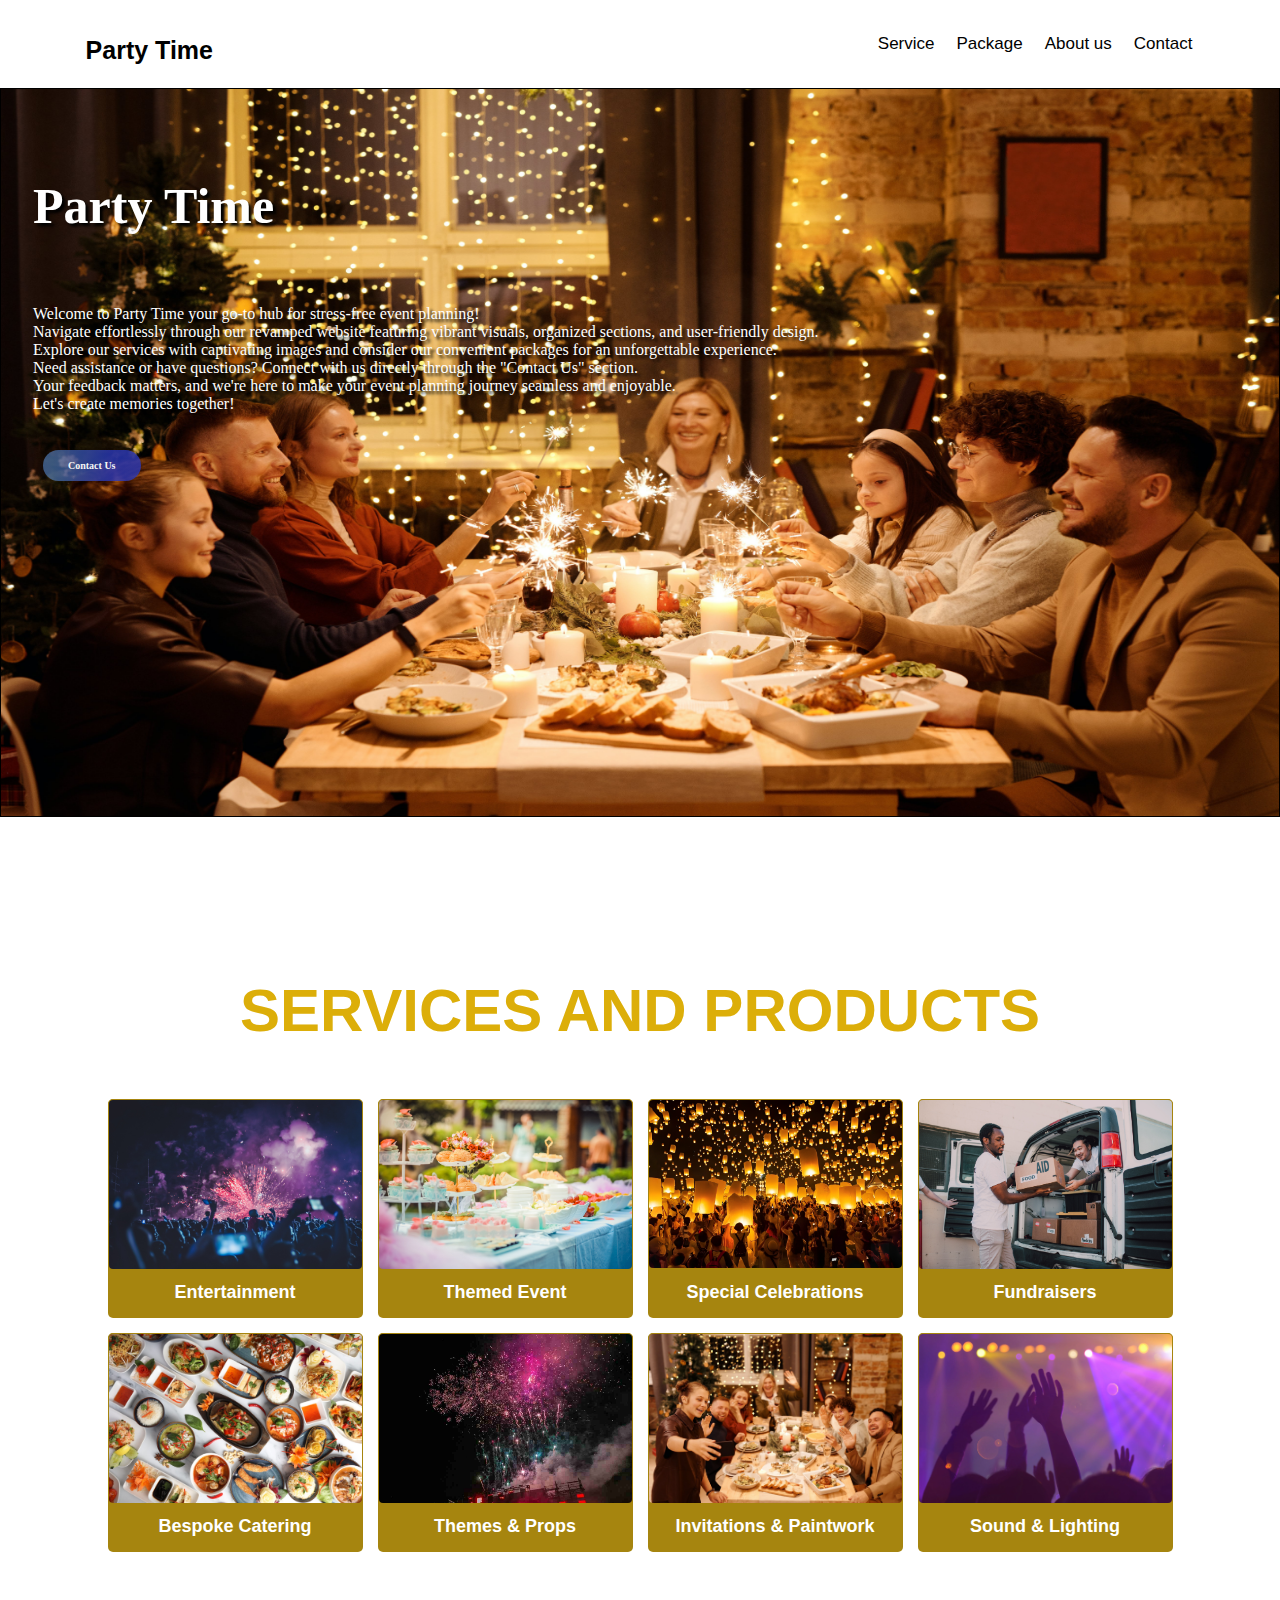
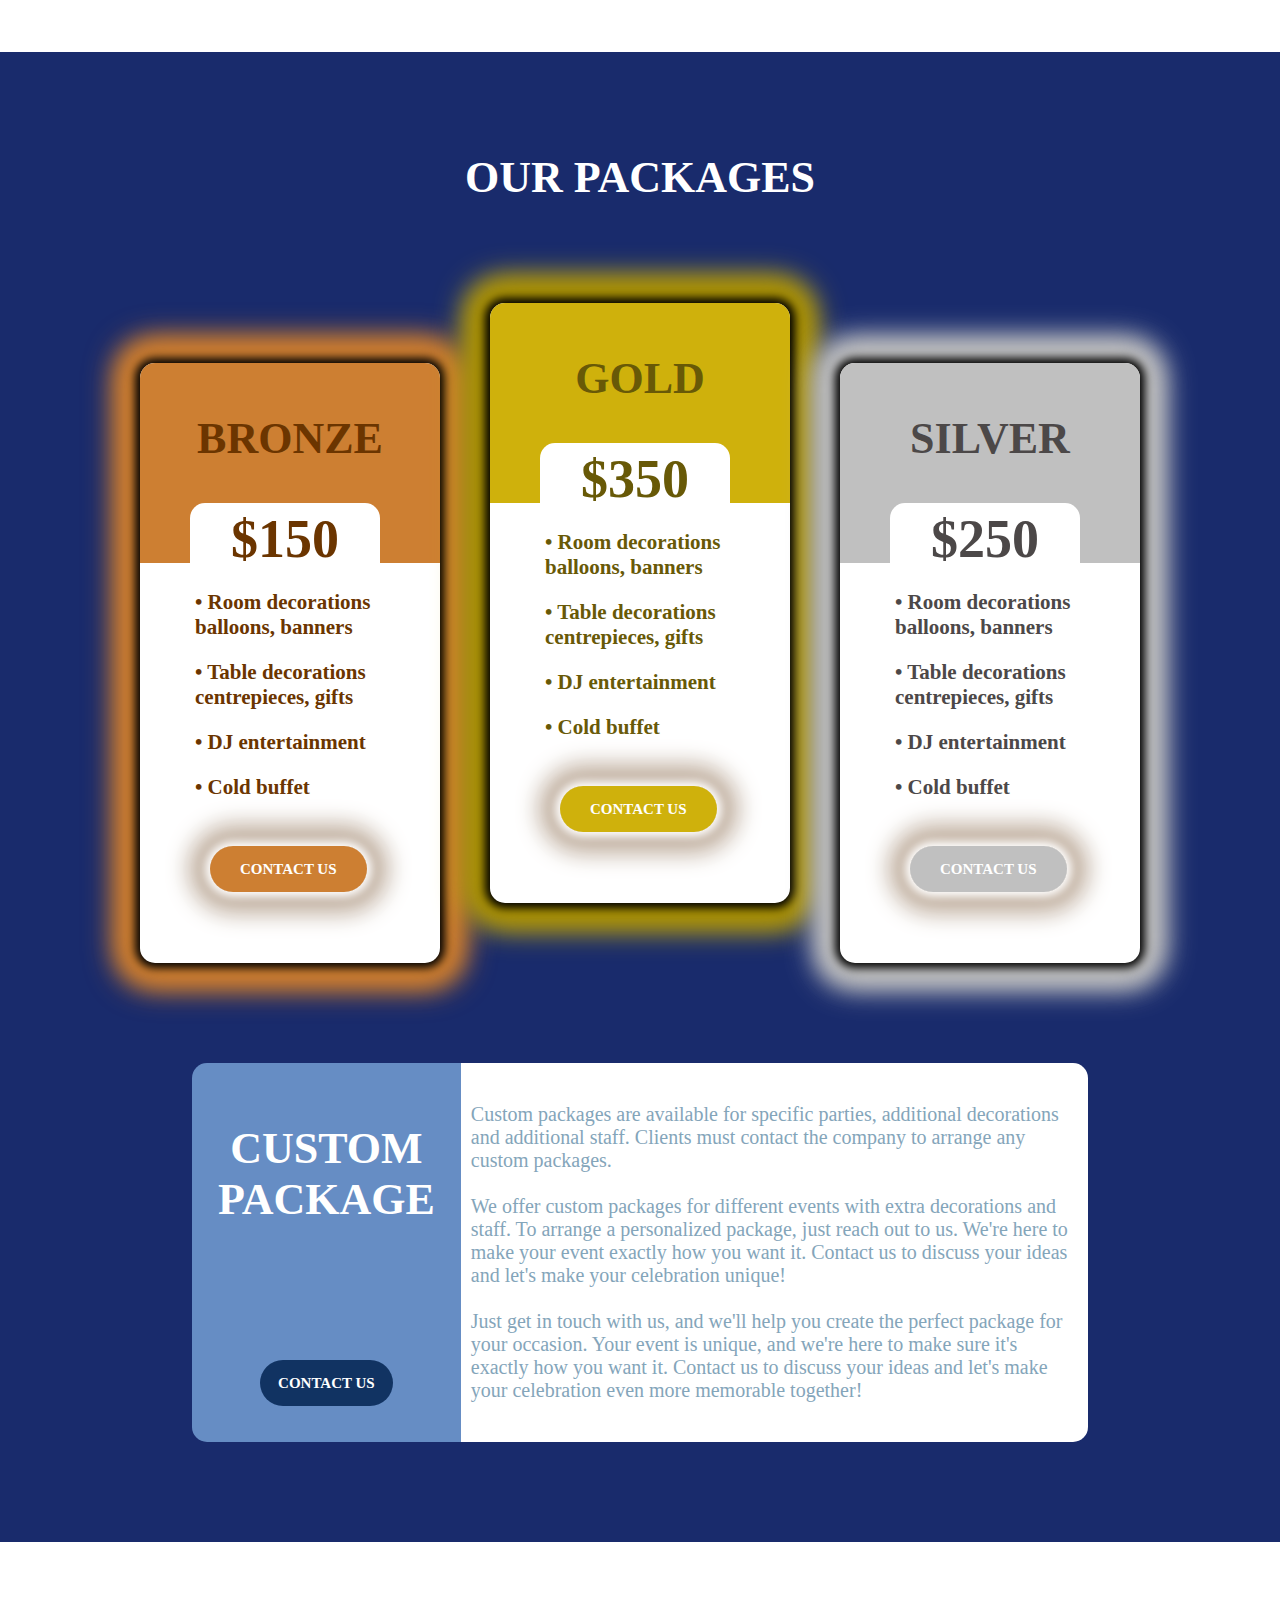
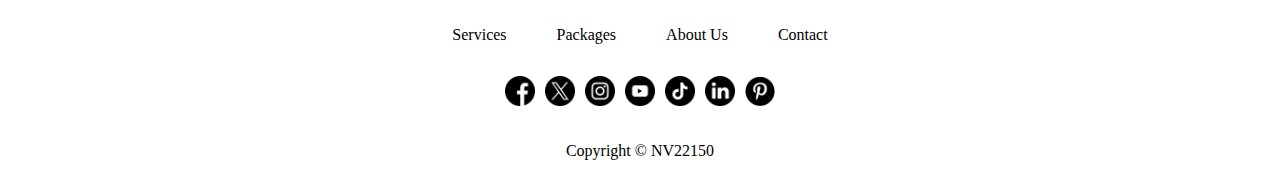
<file: index.html>
<!DOCTYPE html>
<html lang="en">

<head>
    <meta charset="UTF-8">
    <meta name="viewport" content="width=device-width, initial-scale=1.0">
    <link rel="stylesheet" href="styles.css">
    <link type="text/css" ref="stylesheet" href="ctyles.css"/>
    <link rel="icon" type="fav.png" href="fav.png">
    <title>Party Time</title>
</head>
<style>
    .nav_logo{
    width:180px;
    display:flex;
    justify-content:start;
    align-items:center
} 
.navbar{
    width:100%;
   height:80px;
}
.navLinks{
    padding-bottom:0px;
   height:90%;
}
.container{
    width:90%;
    margin:0 auto;
    display:flex;
    justify-content:space-between ;
    align-items: center;
    
}
.price_wrapper{
        width:100%;
        display:flex;
        justify-content:center;

     }
     .price_box{
         width:300px;
         height:600px;
         background:black;
         border-radius:15px;
         
     }
     .price_head_box{
        width:100%;
        height:200px;
        border-top-left-radius:15px;
        border-top-right-radius: 15px;
        background:rgb(205,127,50);
     }

   #middle_box{
    margin:0px 50px;
    margin-top:-60px;
   }
   .nav_close{display:none;}
   .navButton{display:none}
@media screen and (max-width:768px){
    .navButton{display:block;}
.nav_close{display:block ; width:100%; text-align:end; padding:10px;}
    ul.navLinks {
    position: absolute;
    background: #bfbaba;
    z-index: 1;
    left: -999%;
    width: 100%;
    height: 577px;
    top: 0%;
    flex-direction: column;
    display: flex;
    justify-content: start;
    align-items: self-start;
}
.navbar ul li {
    display: inline-block;
    line-height: 24px;
    font-size: 30px;
    font-weight: bold;
}
    h1.bookbutton {
    margin-top: 100px;
}
    .cbutton{margin-top:30px !important;}
    .custom_wrapper{
        width:100%;
        flex-direction:column;
    }
    .left_side {
        width: 95% !important;
    margin: 0 auto;
    border-radius: 15px;
}
.left_side a{
    margin-top:20px;
}
.rightSide {
    width: 95% !important;
    margin: 0 auto;
    border-radius: 15px;
}
    #middle_box{
    
        margin:0px;
    }
    .image-container {
        display: flex;
        justify-content: center;
        flex-wrap: wrap;
        gap: 0px;
        height: 604px;
    }
    .hero_des{
        margin-top:-60px;
        font-size:16px;
    }
   
.gallery h3 {
    text-align: center;
    font-size: 26px;

}

.bottom-text img {
    width: 100%;
}
.bottom-text {
    width: 90%;
}

.price_wrapper {
    width: 100%;
    display: flex;
    flex-direction: column;
    justify-content: center;
 
}
.price_box{
    width: 100%;
    height: 600px;
    background: black;
    border-radius: 15px;
    margin: 50px 0px;
         
     }


}

@media screen and(max-width:500px){
    h1.bookbutton {
    margin-top: 100px;
}


    
}
</style>

<body>
    <!--The Header Logo + Navigation Bar-->
    <header>
        
        <nav class="navbar" >
          <div style="height:90px" class="container">
            <div class="nav_logo">
                <a href="#" style="font-size:25px; font-weight:bold;margin-bottom:0px;padding-bottom:0px;">Party Time</a>
            </div>
        <ul class="navLinks">
            <li class="nav_close"><button class="close" onclick="navClose()" style="outline:none;border-radius:50%;cursor: pointer; "><img style="width:30px; height:30px; border-radius:50%;" src="close.png" alt="close"/></button></li>
            <li><a class="close" onclick="navClose()" href="#tran">Service</a></li>
            <li><a class="close" onclick="navClose()" href="#pak">Package</a></li>
            <li><a class="close" onclick="navClose()" href="#tran">About us</a></li>
            <li><a class="close" onclick="navClose()" href="contact.html">Contact</a></li>
        </ul>

        <button onclick="navOpen()" class="navButton" style="outline:none;border-radius:50%;cursor: pointer; "><img style="width:30px; height:27px; border-radius:50%;" src="nav.png" alt="nav"/></button>
          </div>

        </nav>
    </header>

    <section class="galleryslide">
        <div class="image-container">

            <div class="slide show">
                <img src="table.jpg" alt="Slide 1">
                <div class="overlay"></div>
            </div>
            <div class="slide">
                <img src="firework.jpg" alt="Slide 2">
                <div class="overlay"></div>
            </div>
            <div class="slide">
                <img src="party.jpg" alt="Slide 3">
                <div class="overlay"></div>
            </div>
            <div class="slide">
                <img src="ppl.jpg" alt="Slide 4">
                <div class="overlay"></div>
            </div>


        </div>

        <script>
            let slideIndex = 0;
            function showSlides() {
                let i;
                const slides = document.getElementsByClassName("slide");
                for (i = 0; i < slides.length; i++) {
                    slides[i].style.display = "none";
                }
                slideIndex++;
                if (slideIndex > slides.length) {
                    slideIndex = 1;
                }
                slides[slideIndex - 1].style.display = "block";
                setTimeout(showSlides, 5000); // Change slide every 10 seconds
            }
            document.addEventListener("DOMContentLoaded", showSlides);
        </script>

        <div class="intro">
            <h3>Party Time</h3>
            <p class="hero_des">Welcome to Party Time your go-to hub for stress-free event planning!<br />Navigate effortlessly through
                our revamped website featuring vibrant visuals, organized sections, and user-friendly design.<br />
                Explore our services with captivating images and consider our convenient packages for an unforgettable
                experience.<br />Need assistance or have questions? Connect with us directly through the "Contact Us"
                section.<br /> Your feedback matters, and we're here to make your event planning journey seamless and
                enjoyable. <br />Let's create memories together!
            </p>
            <h1 class="bookbutton" style="vertical-align: middle"><span><a href="contact.html">Contact Us</a></span></h1>
        </div>
    </section>


    <!-- Services and Products Section -->
    <section class="gallery">

        <h3 id="tran">SERVICES AND PRODUCTS</h3><br /><br /><br />

        <div class="image-container1">
            <div class="bottom-text">
                <img src="entertainment.jpg" alt="entertainment">
                <div class="text-overlay">Entertainment</div>
            </div>
            <div class="bottom-text">
                <img src="themedevent.jpg" alt="themedevent">
                <div class="text-overlay">Themed Event</div>
            </div>

            <div class="bottom-text">
                <img src="lastimage.png" alt="specialcelebration">
                <div class="text-overlay">Special Celebrations</div>
            </div>
            <div class="bottom-text">
                <img src="fundraisers.jpg" alt="fundraisers">
                <div class="text-overlay">Fundraisers</div>
            </div>
            <div class="bottom-text">
                <img src="bespokecatering.jpg" alt="bespokecatering">
                <div class="text-overlay">Bespoke Catering</div>
            </div>
            <div class="bottom-text">
                <img src="themes&props.jpg" alt="themes&props">
                <div class="text-overlay">Themes & Props</div>
            </div>
            <div class="bottom-text">
                <img src="Invitations&Paintwork.jpg" alt="Invitations&Paintwork">
                <div class="text-overlay">Invitations & Paintwork</div>
            </div>
            <div class="bottom-text">
                <img src="sound&lighting.jpg" alt="sound&lighting">
                <div class="text-overlay">Sound & Lighting</div>
            </div>
        </div>
    </section>

   










   







     <div style="background:#192B6C; padding:100px 0px; margin-top:100px;">
        <h2 style="text-align:center; font-size:44px; color:white; font-weight:bold;" id="pak">OUR PACKAGES</h2>
        <div class="container main_price" style="margin-top:160px">
            <div class="price_wrapper" style="flex-wrap:wrap">
             
             
                <div class="price_box" style="box-shadow: 0 0 10px 5px, 0 0 25px 20px #cd7f32, 0 0 30px 25px rgb(219 127 35); background:white;">
                 <div class="price_head_box">
                     <h2 class="price_title" style="color:#6b3500; padding-top:50px; text-align:center; font-size:44px; font-weight:bold">BRONZE</h2>
                 </div>
                 <div class="head_wraper" style="margin-top:-60px; margin-left:50px;  width:190px;  border-radius:15px;padding:5px ; background:white;">
                    <h2 style="font-size:54px ; font-weight:bold; color:#6b3500; text-align:center;">$150</h2>
                   <p style="color:#6b3500; font-size:21px;margin-top:20px; font-weight:bold">
                    • Room decorations <br/> balloons, banners
                   </p>
    
                   <p style="color:#6b3500; font-size:21px;margin-top:20px; font-weight:bold">
                    • Table decorations <br/> centrepieces, gifts
                   </p>
    
                   <p style="color:#6b3500; font-size:21px;margin-top:20px; font-weight:bold">
                    • DJ entertainment
                   </p>
                   <p style="color:#6b3500; font-size:21px;margin-top:20px; font-weight:bold">
                    • Cold buffet
                   </p>
    
    
                 <div  style="margin-top:60px;" >
                    <a style="    box-shadow: 0 0 10px 5px, 0 0 25px 20px #bba896, 0 0 30px 25px rgb(251 251 251); background:white; margin-left:15px; background:#cd7f32; font-size:15px; margin-top:100px; color:white;font-weight:bold; padding:15px 30px; border-radius:50px; " href="/contact.html">
                        CONTACT US
                       </a>
                 </div>
                 </div>
              </div>
    
    
    
    
    
    
    
    
    
    
    
    
    
              <div id="middle_box" class="price_box" style="box-shadow: 0 0 10px 5px, 0 0 25px 20px #a28a00, 0 0 30px 25px rgba(207,177,12,1); background:white;">
                <div style="background:rgba(207,177,12,1)" class="price_head_box">
                    <h2 class="price_title" style="color:rgb(104, 89, 7); padding-top:50px; text-align:center; font-size:44px; font-weight:bold">GOLD</h2>
                </div>
                <div class="head_wraper" style="margin-top:-60px; margin-left:50px;  width:190px;  border-radius:15px;padding:5px ; background:white;">
                   <h2 style="font-size:54px ; font-weight:bold; color:rgb(104, 89, 7); text-align:center;">$350</h2>
                  <p style="color:rgb(104, 89, 7); font-size:21px;margin-top:20px; font-weight:bold">
                   • Room decorations <br/> balloons, banners
                  </p>
    
                  <p style="color:rgb(104, 89, 7); font-size:21px;margin-top:20px; font-weight:bold">
                   • Table decorations <br/> centrepieces, gifts
                  </p>
    
                  <p style="color:rgb(104, 89, 7); font-size:21px;margin-top:20px; font-weight:bold">
                   • DJ entertainment
                  </p>
                  <p style="color:rgb(104, 89, 7); font-size:21px;margin-top:20px; font-weight:bold">
                   • Cold buffet
                  </p>
    
    
                <div style="margin-top:60px;" >
                   <a style="    box-shadow: 0 0 10px 5px, 0 0 25px 20px #bba896, 0 0 30px 25px rgb(251 251 251); background:white; margin-left:15px; background:rgba(207,177,12,1); font-size:15px; margin-top:100px; color:white;font-weight:bold; padding:15px 30px; border-radius:50px; " href="/contact.html">
                       CONTACT US
                      </a>
                </div>
                </div>
             </div>
    
    
    
    
             <div class="price_box" style="box-shadow: 0 0 10px 5px, 0 0 25px 20px #c0c0c0, 0 0 30px 25px rgba(192,192,192,1); background:white;">
                <div class="price_head_box" style="background:rgb(192,192,192)">
                    <h2 class="price_title" style="color:#4c4848; padding-top:50px; text-align:center; font-size:44px; font-weight:bold">SILVER</h2>
                </div>
                <div class="head_wraper" style="margin-top:-60px; margin-left:50px;  width:190px;  border-radius:15px;padding:5px ; background:white;">
                   <h2 style="font-size:54px ; font-weight:bold; color:#4c4848; text-align:center;">$250</h2>
                  <p style="color:#4c4848; font-size:21px;margin-top:20px; font-weight:bold">
                   • Room decorations <br/> balloons, banners
                  </p>
    
                  <p style="color:#4c4848; font-size:21px;margin-top:20px; font-weight:bold">
                   • Table decorations <br/> centrepieces, gifts
                  </p>
    
                  <p style="color:#4c4848; font-size:21px;margin-top:20px; font-weight:bold">
                   • DJ entertainment
                  </p>
                  <p style="color:#4c4848; font-size:21px;margin-top:20px; font-weight:bold">
                   • Cold buffet
                  </p>
    
    
                <div style="margin-top:60px;" >
                   <a style="    box-shadow: 0 0 10px 5px, 0 0 25px 20px #bba896, 0 0 30px 25px rgb(251 251 251); background:white; margin-left:15px; background:rgb(192,192,192); font-size:15px; margin-top:100px; color:white;font-weight:bold; padding:15px 30px; border-radius:50px; " href="/contact.html">
                       CONTACT US
                      </a>
                </div>
                </div>
             </div>
              
            </div>
          </div>










       

  <div class="custom_wrapper" style="margin-top:100px;">
    <div class="left_side" style="width:30%;background:rgba(102,141,196,1); border-top-left-radius: 15px; border-bottom-left-radius: 15px; padding:10px; display:flex; flex-direction:column; justify-content:space-between;">
        <h2 style="color:white; font-size: 44px; text-align:center; padding-top:50px;">CUSTOM PACKAGE</h2>
        <h1 class="cbutton" style="font-size:15px; width:100%; text-align:center;margin-bottom:40px; color:white "><a style="background:rgb(17, 51, 98) 50%;padding:15px 18px ; border-radius:50px; color:white;" href="contact.html">CONTACT US</a></h1>
    </div> 

    <div class="rightSide" style="background:white; width:70%; padding:40px 10px; border-top-right-radius: 15px; border-bottom-right-radius: 15px;">
        <p style="color:#84a5ba;font-size:20px;">
            Custom packages are available for specific parties, additional
            decorations and additional staff. Clients must contact the company to
            arrange any custom packages.<br />
            <br /> We offer custom packages for different events with extra decorations and staff.
            To arrange a personalized package, just reach out to us. We're here to make your event exactly how you want
            it.
            Contact us to discuss your ideas and let's make your celebration unique!<br />
            <br />Just get in touch with us, and we'll help you create the perfect package for your occasion. Your event
            is unique, and we're here to make sure it's exactly how you want it. Contact us to discuss your ideas and
            let's make your celebration even more memorable together!
        </p>
    </div> 
     </div>
  </div>
     
   
     

 
 
    <!--Contact Section-->


    <footer>
        <div class="bottom-text5">
            <div class="footer-content">
                <div class="footer-links">
                    <a href="#tran">Services</a>
                    <a href="#pak">Packages</a>
                    <a href="#">About Us</a>
                    <a href="contact.html">Contact</a>
                </div>
                <div class="icon">
                    <a href="contact.html"><img src="facebook.png"></a>
                    <a href="contact.html"><img src="twitter.png"></a>
                    <a href="contact.html"><img src="instagram.png"></a>
                    <a href="contact.html"><img src="youtube.png"></a>
                    <a href="contact.html"><img src="tiktok.png"></a>
                    <a href="contact.html"><img src="linkedin.png"></a>
                    <a href="contact.html"><img src="pinterest.png"></a>
                </div>
            </div>
            <div class="footer-copyright">
                Copyright &copy; NV22150
            </div>
        </div>
    </footer>

    <script type="text/javascript">
         const navOp = document.querySelector(".navButton");
         const navClo = document.querySelector('.close');
          const navLink = document.querySelector('.navLinks');
        function navOpen(){
         
          navOp.addEventListener("click", ()=>{
              navLink.style.left = '0%'
          })
        }


        function navClose(){
            navClo.addEventListener('click', ()=>{
                navLink.style.left = '-9999%'
            })
        }

    </script>
</body>
</html>
</file>
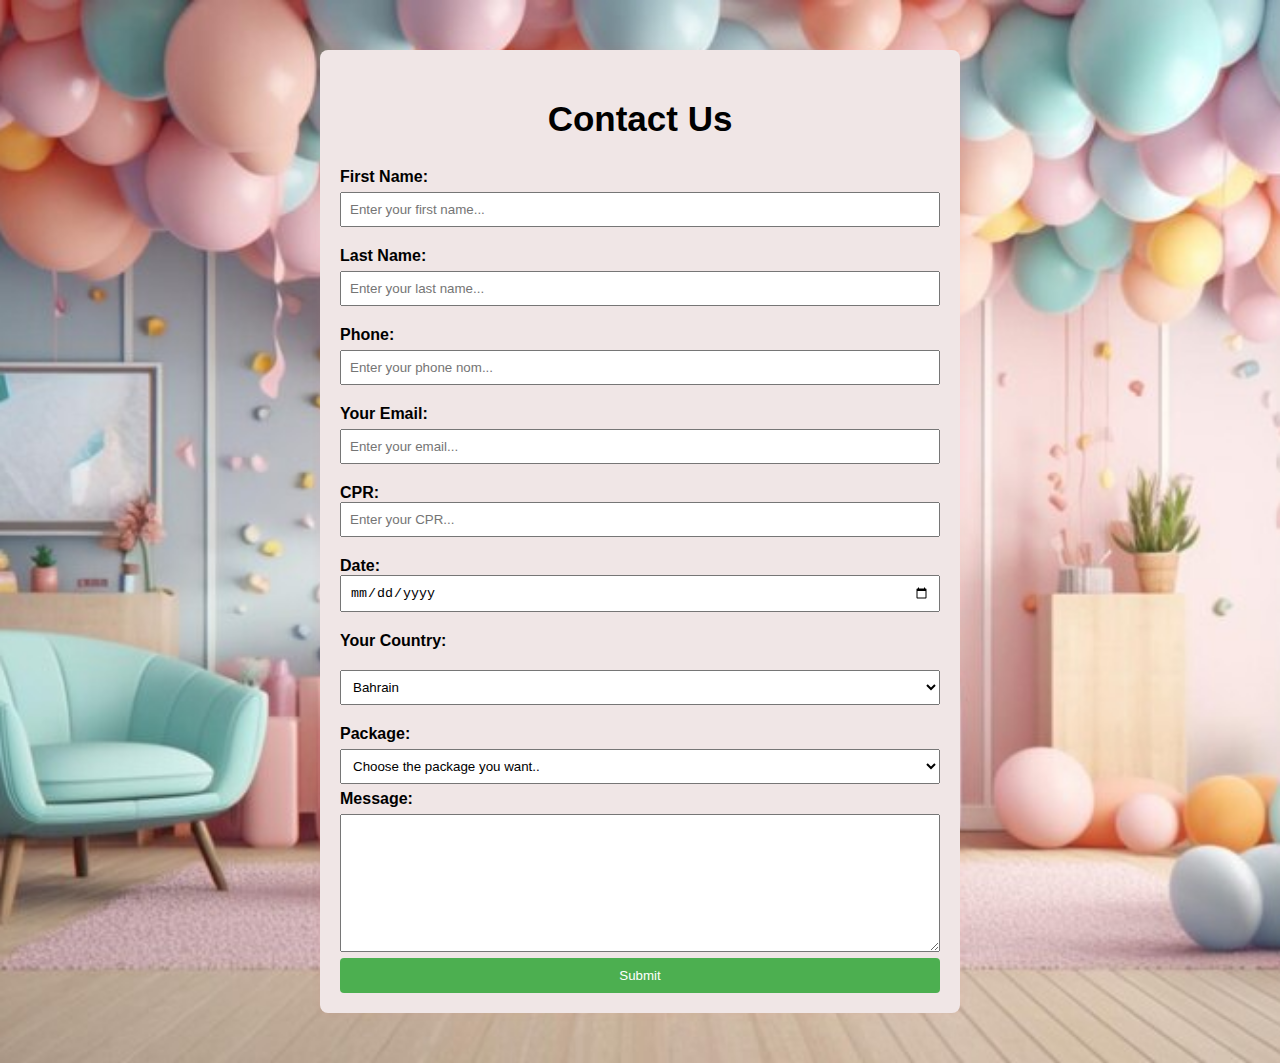
<file: contact.html>
<!DOCTYPE html>
<html lang="en">
<head>
    <meta charset="UTF-8">
    <meta name="viewport" content="width=device-width, initial-scale=1.0">
    <link rel="stylesheet" href="ctyles.css">
    <link rel="icon" type="fav.png" href="fav.png">
    <title>Contact Us</title>
</head>
<body>

    
<div class="container">

    <h2>Contact Us</h2>

    <form action="#" method="post" id="contact-form">
        <div class="consection">
            <label for="name">First Name:</label>
            <input type="text" id="name" name="name" required placeholder="Enter your first name...">
        </div>
        <div class="consection">
            <label for="lastname">Last Name:</label>
            <input type="lastname" id="lastname" name="lastname" required placeholder="Enter your last name...">
        </div>

        <div class="consection">
            <label for="phone">Phone:</label>
            <input type="tel" id="phone" name="phone" required placeholder="Enter your phone nom...">
        </div>

        <div class="consection">
            <label for="email">Your Email:</label>
            <input type="email" id="email" name="email" required placeholder="Enter your email...">
        </div>

        <div class="consection2">
            <label for="phone">CPR:</label>
            <input type="tel" id="phone" name="phone" required placeholder="Enter your CPR...">
        </div>

        <div class="consection1">
            <label for="date">Date:</label>
            <input type="date" id="date" name="date" required>
        </div>

        <label for="countries">Your Country:</label>
        <select class="consection">
            <option value="Bahrain">Bahrain</option>
            <option value="Saudi Arabia">Saudi Arabia</option>
            <option value="QA" label="Qatar">Qatar</option>
            <option value="United Arab Emirates">United Arab Emirates</option>
            <option value="KW">Kuwait</option>
            <option value="OM">Oman</option>
        </select>

        <div class="consection">
            <label for="dropdown">Package:</label>
            <select id="dropdown" name="dropdown" required>
              <option value="none">Choose the package you want..</option>
              <option value="bronze">Bronze</option>
              <option value="silver">Gold</option>
              <option value="gold">Silver</option>
              <option value="custom">Custom</option>
            </select>

        <div class="consection">
            <label for="message">Message:</label>
            <textarea id="message" name="message" rows="8" required></textarea>
        </div>

        <button onclick="confirmAndRedirect()">Submit</button>
    </form>
     
  </form>
</div>
<script>
  function confirmAndRedirect() {
      var isConfirmed = confirm("Are you sure you want to proceed?");
      if (isConfirmed) {
          window.location.href="index.html"; // Replace with the desired URL
      }
}
</script>

</body>
</html>
</file>
<file: styles.css>
@font-face {
    font-family: 'Marsden Compressed';
    src: local('Marsden Compressed Condensed SemiBold'), local('Marsden-Compressed-Condensed-SemiBold'),
        url('Marsden-Cn-SemiBold.woff2') format('woff2'),
        url('Marsden-Cn-SemiBold.woff') format('woff'),
        url('Marsden-Cn-SemiBold.ttf') format('truetype');
    font-weight: 600;
    font-style: normal;
  }

*{
 padding: 0;
 margin: 0;
 text-decoration: none;
 list-style: none;
 box-sizing: border-box;
}

.body {
    background-repeat: no-repeat;
    background-size: cover;
    background-position: center;
}


header {
    background-color: rgb(255, 255, 255);
    color: #000000;
    padding: 4px;
    display: flex;
    justify-content: space-between;
    align-items: center;
    
}

/*Navigation Bar*/
.logo {
    margin: 0;
    padding: 10px;
    font-family: Cambria, Cochin, Georgia, Times, 'Times New Roman', serif;
    display: flex;
}

.logo a {
    color: #000000;
    font-size: 35px;
    line-height: 80px;
    text-align: center;
    padding: 7px 16px;
    margin-top: 0px;
    text-decoration: none;
    font-family: 'Trebuchet MS', 'Lucida Sans Unicode', 'Lucida Grande', 'Lucida Sans', Arial, sans-serif;
}

.navbar {
    display: flex;
    justify-content: middle ;
    align-items: center;
    height: 70px;
}

.navbar ul {
    float:right;
    margin-right: 20px;
}

.navbar ul li{
    display: inline-block;
    line-height: 80px;
    margin: 0 5 px;
}

.navbar a {
    color: #000000;
    text-align: center;
    padding: 14px 18px;
    text-decoration:none;
    font-size: 17px;
    font-family: 'Trebuchet MS', 'Lucida Sans Unicode', 'Lucida Grande', 'Lucida Sans', Arial, sans-serif;
}

.navbar a:after {
    width: 0;
    display:block;
    background:rgb(0, 0, 0);
    height:2px;
    transition: all .5s ease-in-out;
    content:"";
}

.navbar a:hover {
    color:rgb(0, 0, 0);
}

.navbar a:hover:after {
    width:100%;
}

.navbar a.active {
    background-color: #ff601c;
    color: white;
}


/* GALLERY SLIDE HOMEPAGE */
.galleryslide {
    text-align: center; /* Center-align the gallery heading */
}

.image-container {
    display: flex; 
    justify-content: center; 
    flex-wrap: wrap; 
    gap: 0px; 
}

.image-container img {
    max-width: 100% fit-content; 
    width: 100%;
    height: 85%; 
    border: 1px solid #000000; 
    background-size: cover;
    transition: transform 0.3s ease-in-out; 
}

.intro h3 {
    text-align: left;
    
}

.intro p {
text-align: left;
text-shadow: 3px 3px 3px black;

}

.intro h3 {
    position: absolute;
    top: 11rem;
    color:#fff;
    padding:1px;
    font-size: 50px;
    margin-left: 2rem;
    text-shadow: 3px 3px 3px black;

}

.intro p {
    position: absolute;
    top: 19rem;
    color:#fff;
    padding:1px;
    margin-left: 2rem;
    
}

.bookbutton a {
    color: whitesmoke;
    text-decoration: none;
}


.bookbutton {
font-size: 10px;
  padding: 9px;
  position: absolute;
  top: 410px;
  left: 43px;
  color: white;
  cursor: pointer;
    padding: 10px 25px 10px 25px;
    border-radius: 25px;
    margin-top: 40px;
    border-color: rgba(255, 255, 255, 0.849);
    background: linear-gradient(-90deg, rgba(42, 57, 189, 0.781) 30%, rgba(82, 129, 191, 0.644) 90%);
    border: none;
}

.bookbutton span {
    cursor: pointer;
    display: inline-block;
    position: relative;
    transition: 0.5s;
  }
  
  .bookbutton span:after {
    content: '\00bb';
    position: absolute;
    opacity: 0;
    top: 0;
    right: -20px;
    transition: 0.5s;
  }
  
  .bookbutton:hover span {
    padding-right: 25px;
  }
  
  .bookbutton:hover span:after {
    opacity: 1;
    right: 0;
  }

/*SERVICES AND PRODUCTS SECTION*/
.gallery {
    text-align: center; 
    margin-top: 30px; 
}

.gallery h3 {
    text-align: center;
    font-size: 60px;
    color:#DCAE09;
    font-family: 'Trebuchet MS', 'Lucida Sans Unicode', 'Lucida Grande', 'Lucida Sans', Arial, sans-serif;
}

.image-container1 {
    display: flex; 
    justify-content: center; 
    flex-wrap: wrap; 
    gap: 15px; 
}

.image-container1 img {
    width: 255px; 
    height: auto; 
    border: 1px solid #A6850F;
    border-radius: 5px; 
    transition: transform 0.3s ease-in-out;
    cursor: pointer;
}


.bottom-text {
    background-color: #A6850F;
    padding-bottom: 3rem;
    position: relative;
    bottom: 0;
    display: flex;
    justify-content: center;
    align-items: center;
    border-radius: 5px;
    text-align: center;
}

.text-overlay {
    position: absolute;
    bottom: 15px; 
    color: white;
    font-size: 18px;
    font-weight: bold;
    font-family:Verdana, Geneva, Tahoma, sans-serif
}


/*Packages Section*/

.packages-sec{
    position: relative;
    color: white;
    font-size: 60px;
}

.packages {
    text-align: center;
    align-items: center;
    font-size: 60px;
    color:#ffffff;
    position: relative;
    bottom: 60rem;
    font-family: 'Trebuchet MS', 'Lucida Sans Unicode', 'Lucida Grande', 'Lucida Sans', Arial, sans-serif;
}

.bottom-text1 {
    background-color: #192B6C; 
    height:1590px; 
    padding: 3px; 
    margin-top:80px;
    position: relative; 
    bottom: 0; 
    top: 1rem;
    display: flex; 
    justify-content: center; 
    align-items: center; 
    text-align: center; 
}
.custom_wrapper {
    display: flex;
    width: 70%;
    margin: 0 auto;
}


/*bronze*/

.bookbutton1 a{
    color: white;
    text-decoration:none;
}

.rec {
    position: absolute;
    left:5rem;
    right: 60%;
    top: 16rem;
    translate: (-50%,-50%);
    width:300px;
    height: 650px;
    background-color: #ffffff;
    border-radius: 1rem;
    left: 5rem;
    box-shadow: 0 0 10px 5px ,
    0 0 25px 20px #CD7F32,
    0 0 30px 25px rgb(205,127,50);
}
.rec1 {
    position: absolute;
    left:5rem;
    right: 60%;
    top: 16rem;
    translate: (-50%,-50%);
    width:300px;
    height: 200px;
    background-color: #CD7F32;
    border-top-left-radius: 1rem;
    background: rgb(205,127,50);
}
.rec1 h2 {
    font-size: 50px;
    color: #6b3500 ;
    font-family: 'Trebuchet MS', 'Lucida Sans Unicode', 'Lucida Grande', 'Lucida Sans', Arial, sans-serif;
}

.square {
    position: absolute;
    left:8rem;
    right: 50%;
    top: 25rem;
    translate: (-50%,-50%);
    width:200px;
    height: 100px;
    background-color: #fff;
    border-radius: 1rem;

}

.square h3 {
    color:#6b3500;
    font-size: 45px;
    margin-top: 1rem;
}

.square p {
 color:#6b3500;
 font-size: 20px;
 top:20rem;
 text-align: left;
 align-items: left;
 font-weight: bold;
 font-family: 'Trebuchet MS', 'Lucida Sans Unicode', 'Lucida Grande', 'Lucida Sans', Arial, sans-serif;
}

.bookbutton1 {
    font-size: 12px;
    padding: 15px;
    position: absolute;
    top: 550px;
    right: 52px;
    color: rgba(205,127,50,1);
    width: 170px;
    border-radius: 25px;
    cursor: pointer;
    font-family: 'Trebuchet MS', 'Lucida Sans Unicode', 'Lucida Grande', 'Lucida Sans', Arial, sans-serif;
    background-color: rgba(205,127,50,1);
    transition: 0.5s ease-out;
    box-shadow: 0 0 10px 5px ,
    0 0 25px 20px white,
    0 0 30px 25px rgba(192,192,192,1);
}

.bookbutton1:hover {
    background-color: #834608;
}

/*Gold*/

.bookbutton2 a{
    color: white;
    text-decoration: none;
}

.gold {
    position: absolute;
    left:27rem;
    right: 60%;
    top: 13rem;
    translate: (-50%,-50%);
    width:300px;
    height: 650px;
    background-color: #fff;
    border-radius: 1rem;
    box-shadow: 0 0 10px 5px ,
    0 0 25px 20px #a28a00,
    0 0 30px 25px rgba(207,177,12,1);
}

.gold1 {
    position: absolute;
    left:27rem;
    right: 60%;
    top: 13rem;
    translate: (-50%,-50%);
    width:300px;
    height: 200px;
    background-color: #a28a00;
    border-top-left-radius: 1rem;
    background: rgba(207,177,12,1);
    
}
.gold1 h2 {
    font-size: 50px;
    color: #8b7709;
    font-family: 'Trebuchet MS', 'Lucida Sans Unicode', 'Lucida Grande', 'Lucida Sans', Arial, sans-serif;

}

.squaregold {
    position: absolute;
    left:30rem;
    right: 50%;
    top: 22rem;
    translate: (-50%,-50%);
    width:200px;
    height: 100px;
    background-color: #fff;
    border-radius: 1rem;
}

.squaregold h3 {
    color:#8b7709;
    font-size: 45px;
}

.squaregold p {
    color:#8b7709;
    font-size: 16px;
    text-align: left;
    align-items: left;
    font-family: 'Trebuchet MS', 'Lucida Sans Unicode', 'Lucida Grande', 'Lucida Sans', Arial, sans-serif;
    font-weight: bold;
   }

.bookbutton2 {
    font-size: 12px;
    padding: 15px;
    position: absolute;
    top: 550px;
    right: 52px;
    color: rgba(207,177,12,1);
    width: 170px;
    border-radius: 25px;
    cursor: pointer;
    background-color: rgba(207,177,12,1);
    font-family: 'Trebuchet MS', 'Lucida Sans Unicode', 'Lucida Grande', 'Lucida Sans', Arial, sans-serif;
    transition: 0.5s ease-out;
    box-shadow: 0 0 10px 5px ,
    0 0 25px 20px white,
    0 0 30px 25px rgba(192,192,192,1);
}

.bookbutton2:hover {
    background-color: rgb(132, 113, 7);
}
  
/*Silver*/

.bookbutton3 a{
    color: white;
    text-decoration: none;
}

.silver {
    position: absolute;
    left:50rem;
    right: 60%;
    top: 16rem;
    translate: (-50%,-50%);
    width:300px;
    height: 650px;
    background-color: #fff;
    border-radius: 1rem;
    box-shadow: 0 0 10px 5px ,
    0 0 25px 20px #c0c0c0,
    0 0 30px 25px rgba(192,192,192,1);
}

.silver1 {
    position: absolute;
    left:50rem;
    right: 60%;
    top: 16rem;
    translate: (-50%,-50%);
    width:300px;
    height: 200px;
    background-color: #c0c0c0;
    border-top-left-radius: 1rem;
    background: rgb(192,192,192);
    background: linear-gradient(162deg, rgba(192,192,192,1) 44%, rgba(144,144,143,1) 100%);
}

.silver1 h2 {
    font-size: 50px;
    color: #4c4848 ;
    font-family: 'Trebuchet MS', 'Lucida Sans Unicode', 'Lucida Grande', 'Lucida Sans', Arial, sans-serif;

}

.squaresilver {
    position: absolute;
    left:53rem;
    right: 50%;
    top: 25rem;
    translate: (-50%,-50%);
    width:200px;
    height: 100px;
    background-color: #fff;
    border-radius: 1rem;
}

.squaresilver h3 {
    color:#4c4848;
    font-size: 45px;
    margin-top: 1rem;
}

.squaresilver p {
    color:#4c4848;
    font-size: 20px;
    text-align: left;
    align-items: left;
    font-weight: bold;
    font-family: 'Trebuchet MS', 'Lucida Sans Unicode', 'Lucida Grande', 'Lucida Sans', Arial, sans-serif;
}

.bookbutton3 {
    font-size: 12px;
    padding: 15px;
    position: absolute;
    top: 550px;
    right: 52px;
    color: rgb(192,192,192);
    width: 170px;
    border-radius: 25px;
    cursor: pointer;
    background: rgb(192,192,192);
    font-family: 'Trebuchet MS', 'Lucida Sans Unicode', 'Lucida Grande', 'Lucida Sans', Arial, sans-serif;
    transition: 0.5s ease-out;
    box-shadow: 0 0 10px 5px ,
    0 0 25px 20px white,
    0 0 30px 25px rgba(192,192,192,1);
}

.bookbutton3:hover {
    background-color: rgb(96, 96, 96);
}

/*Custom Package*/

.custom {
    position: absolute;
    left:9rem;
    right: 60%;
    top: 65rem;
    translate: (-50%,-50%);
    width:880px;
    height: 350px;
    background-color: #fff;
    border-radius: 1rem;
}

.glow {
    width: 880px;
    height: 350px;
    background-color: rgb(100,116,139);
    margin-left:1rem;
    position: relative;
    left: 8rem;
    margin-right: 21rem;
    margin-top: 58rem;
    border-radius: 2rem;
    box-shadow: 0 0 10px rgb(100,116,139), 0 0 20px rgb(100,116,139), 0 0 30px rgb(100,116,139), 0 0 40px rgb(100,116,139), 0 0 50px rgb(100,116,139);
    top: 45px;
}



.custom1 {
    position: absolute;
    left:9rem;
    right: 70%;
    top: 65rem;
    translate: (-50%,-50%);
    width:290px;
    height: 350px;
    background: rgb(100,116,139);
    background: -moz-linear-gradient(162deg, rgba(100,116,139,1) 0%, rgba(102,141,196,1) 50%);
    background: -webkit-linear-gradient(162deg, rgba(100,116,139,1) 0%, rgba(102,141,196,1) 50%);
    background: linear-gradient(162deg, rgba(100,116,139,1) 0%, rgba(102,141,196,1) 50%);
    border-radius: 1rem;
}

.custom1 h2 {
    font-size: 50px;
    color: #cfcfcf;
    font-family: 'Trebuchet MS', 'Lucida Sans Unicode', 'Lucida Grande', 'Lucida Sans', Arial, sans-serif;
}

.squarecustom {
    position: absolute;
    left:28rem;
    right: 68%;
    top: 65rem;
    translate: (-50%,-50%);
    width:550px;
    height: 500px;
    border-radius: 1rem;
}

.squarecustom p {
    color:#84a5ba;
    font-size: 18px;
    text-align: left;
    align-items: left;
    font-family: 'Trebuchet MS', 'Lucida Sans Unicode', 'Lucida Grande', 'Lucida Sans', Arial, sans-serif;
    font-weight: bold;
}

.bookbutton4 {
    font-size: 12px;
    background-color: #025687;
    padding: 15px;
    position: absolute;
    top: 250px;
    right: 59px;
    color: white;
    width: 130px;
    border-radius: 25px;
    cursor: pointer;
    background: rgb(0, 20, 47);
    font-family: 'Trebuchet MS', 'Lucida Sans Unicode', 'Lucida Grande', 'Lucida Sans', Arial, sans-serif;
    background: linear-gradient(162deg, rgb(0, 58, 103) 0%, rgb(17, 51, 98) 50%);
}

.bookbutton4 a{
    color: whitesmoke;
    text-decoration: none;
}

/*Contact Section*/

.contactt a{
    color: white;
    text-decoration: none;
}

.contactt {
    text-align: center;
    align-items: center;
    top:1rem;
    font-size: 40px;
    color:white;
    position: relative;
    margin-top: 1rem;
    margin-right: 4rem;
    bottom: 24rem;
    padding-left: 70px; 
    text-decoration: none;
}

.consquare {
    background-color: #192B6C;
    height: 600px; 
    width: 850px;
    align-items: center; 
    margin-left:12rem;
    margin-top: 3rem;
    padding-top: 1rem;
    border-radius: 1rem;
    color: white;
}



 


/*Footer*/
footer {
    background-color: white;
    color: #000000;
    text-align: center;
    padding: 20px;
    background-repeat: no-repeat;
    background-size: cover;
    background-position: center;
}

.footer-content {
    max-width: 1200px;
    margin: 0 auto;
}

.footer-links {
    display: flex;
    margin-top: 2px;
    justify-content: center;
    column-gap: 10px; /* Adjust the column-gap value as per your preference */
    cursor: pointer;
}

.footer-links a {
    color: #000000;
    text-decoration: none;
    margin: 0 20px;
    margin-top: 2rem;
    font-size: 16px;
}

.icon img {
    width: 30px;
    height: 30px;
    margin-top: 2rem;
}

.footer-copyright {
    margin-top: 2rem;
}

.icon {
    display: flex;
    justify-content: center;
    gap: 10px; /* Adjust the gap value as per your preference */
}

.bottom-text5 {
    margin-top: 20px;
    padding: 10px;
    width: 100%;
    background-color: white;
}
</file>
<file: ctyles.css>
@font-face {
    font-family: 'Marsden Compressed';
    src: local('Marsden Compressed Condensed SemiBold'), local('Marsden-Compressed-Condensed-SemiBold'),
        url('Marsden-Cn-SemiBold.woff2') format('woff2'),
        url('Marsden-Cn-SemiBold.woff') format('woff'),
        url('Marsden-Cn-SemiBold.ttf') format('truetype');
    font-weight: 600;
    font-style: normal;
  }


body {
    margin: 0;
    padding: 0;
    background-image: url("bl.jpg");
    background-repeat: no-repeat;
    background-size: cover;
    background-position: center;
}

.container {
    max-width: 600px;
    margin: 50px auto;
    background-color: #f0e6e6;
    padding: 20px;
    border-radius: 8px;
    box-shadow: 0 0 10px rgba(254, 112, 112, 0.1);
    font-family: 'Trebuchet MS', 'Lucida Sans Unicode', 'Lucida Grande', 'Lucida Sans', Arial, sans-serif;
}

h2 {
    text-align: center;
    color: #000000;
    font-size: 35px;
    font-family: 'Trebuchet MS', 'Lucida Sans Unicode', 'Lucida Grande', 'Lucida Sans', Arial, sans-serif;
}

form {
    display: grid;
    grid-gap: 20px;
}

.consection {
    display: grid;
    grid-gap: 6px;
}

label {
    font-weight: bold;
}

input,
select,
textarea {
    width: 100%;
    padding: 8px;
    box-sizing: border-box;
}

button {
    width: 100%;
    padding: 10px;
    background-color: #4caf50;
    color: #fff;
    border: none;
    border-radius: 4px;
    cursor: pointer;
}

 .countries {
    margin-top: 5rem;
 }

.consection1 { 
    width:100%;
} 


@media screen and (max-width:768px){
    .image-container {
        display: flex;
        justify-content: center;
        flex-wrap: wrap;
        gap: 0px;
        height: 604px;
    }

    
}
</file>
